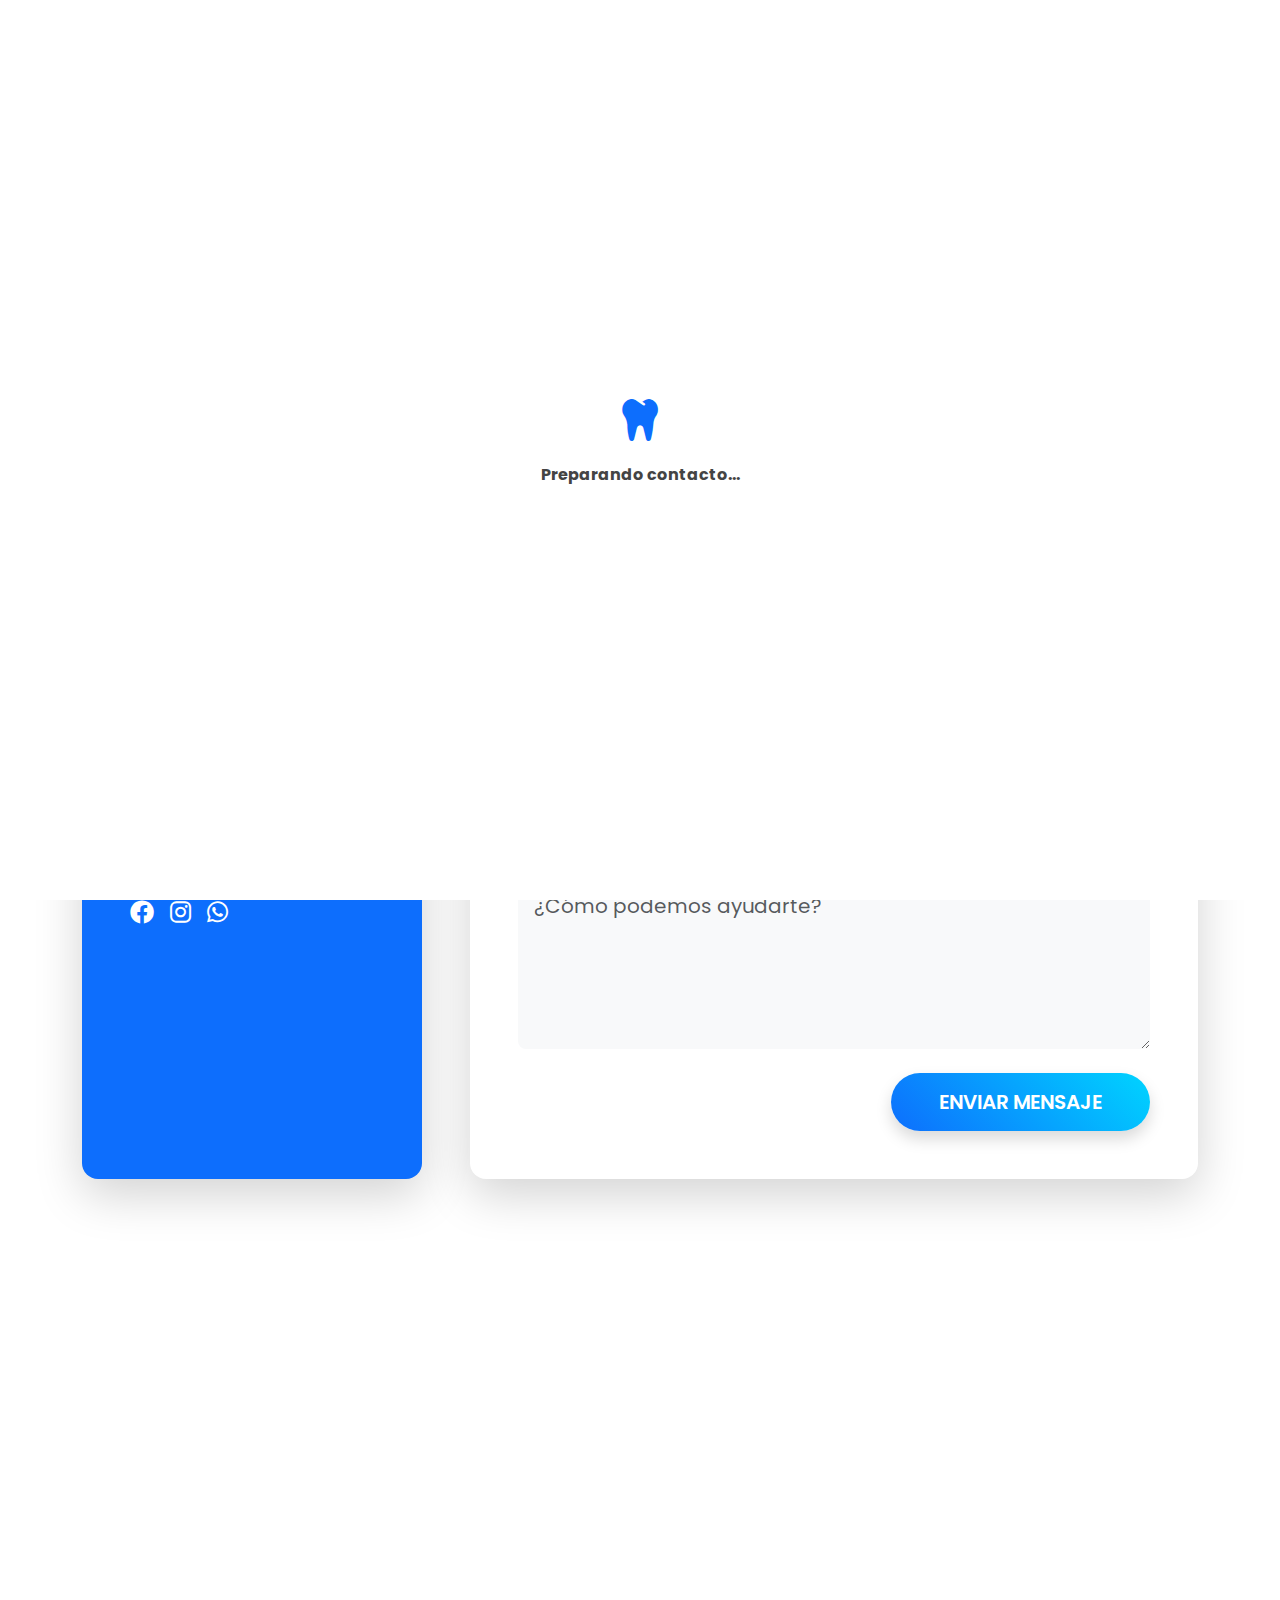
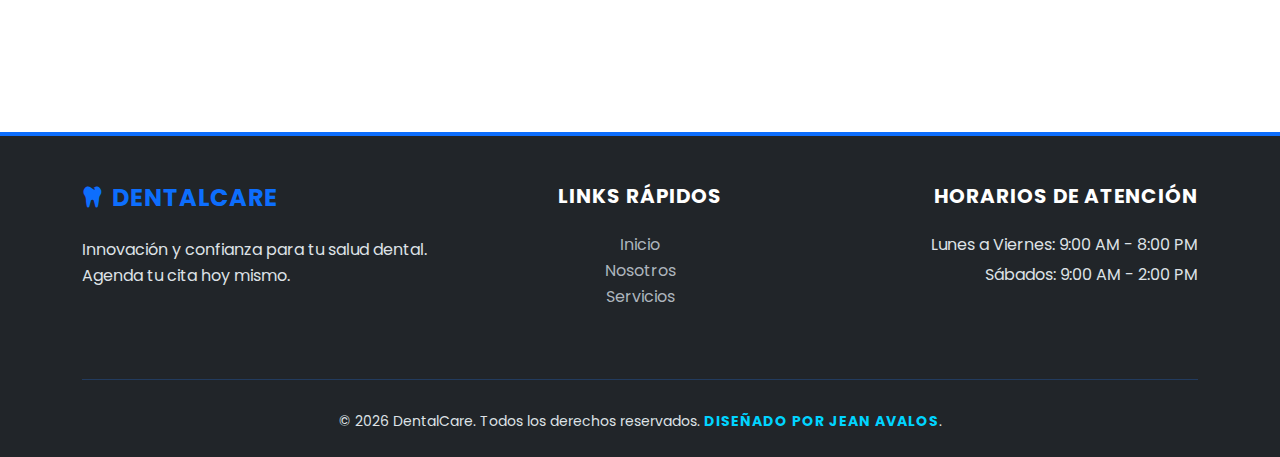
<file: contacto.html>
<!DOCTYPE html>
<html lang="es">

<head>
    <meta charset="UTF-8">
    <meta name="viewport" content="width=device-width, initial-scale=1.0">
    <title>Contacto - DentalCare | Jean Avalos</title>
    <link href="https://cdn.jsdelivr.net/npm/bootstrap@5.3.0/dist/css/bootstrap.min.css" rel="stylesheet">
    <link href="https://fonts.googleapis.com/css2?family=Poppins:wght@300;400;500;600;700&display=swap" rel="stylesheet">
    <link rel="stylesheet" href="https://cdnjs.cloudflare.com/ajax/libs/font-awesome/6.0.0/css/all.min.css">
    <link rel="stylesheet" href="css/style.css">
</head>

<body class="d-flex flex-column min-vh-100">
    <div id="preloader">
        <div class="loader-content text-center">
            <i class="fas fa-tooth fa-spin text-primary" style="font-size: 3rem;"></i>
            <p class="mt-3 fw-bold">Preparando contacto...</p>
        </div>
    </div>

<nav class="navbar navbar-expand-lg navbar-light fixed-top shadow-sm">        <div class="container">
            <a class="navbar-brand fw-bold text-primary fs-3" href="index.html">
                <i class="fas fa-tooth me-2"></i>DENTALCARE
            </a>
            <button class="navbar-toggler" type="button" data-bs-toggle="collapse" data-bs-target="#navbarNav">
                <span class="navbar-toggler-icon"></span>
            </button>
            <div class="collapse navbar-collapse" id="navbarNav">
                <ul class="navbar-nav ms-auto align-items-center">
                    <li class="nav-item"><a class="nav-link px-3" href="index.html">Inicio</a></li>
                    <li class="nav-item"><a class="nav-link px-3" href="nosotros.html">Nosotros</a></li>
                    <li class="nav-item"><a class="nav-link px-3" href="servicios.html">Servicios</a></li>
                    <li class="nav-item ms-lg-3">
                        <a class="btn btn-primary rounded-pill px-4 shadow-sm" href="contacto.html">RESERVAR CITA</a>
                    </li>
                </ul>
            </div>
        </div>
    </nav>

    <header class="inner-hero py-5 text-center text-white" style="background: linear-gradient(rgba(13, 110, 253, 0.8), rgba(0, 0, 0, 0.7)), url('https://images.unsplash.com/photo-1516321318423-f06f85e504b3?auto=format&fit=crop&w=1920&q=80'); background-size: cover; background-position: center;">
        <div class="container py-5">
            <h1 class="display-3 fw-bold">Ponte en Contacto</h1>
            <p class="lead fs-4 mx-auto" style="max-width: 700px;">Estamos aquí para resolver tus dudas y agendar tu próxima gran sonrisa.</p>
        </div>
    </header>

    <section class="py-5">
        <div class="container py-lg-5">
            <div class="row g-5">
                <div class="col-lg-4">
                    <div class="card border-0 bg-primary text-white p-4 p-md-5 rounded-4 shadow-lg h-100">
                        <h3 class="fw-bold mb-4">Información</h3>
                        <div class="d-flex mb-4">
                            <i class="fas fa-map-marker-alt fs-4 me-3 mt-1"></i>
                            <p class="mb-0">Av. Las Flores 123, San Isidro, Lima, Perú</p>
                        </div>
                        <div class="d-flex mb-4">
                            <i class="fas fa-phone-alt fs-4 me-3 mt-1"></i>
                            <p class="mb-0">+51 987 654 321</p>
                        </div>
                        <div class="d-flex mb-5">
                            <i class="fas fa-envelope fs-4 me-3 mt-1"></i>
                            <p class="mb-0">citas@dentalcare.com</p>
                        </div>
                        <h5 class="fw-bold mb-3">Síguenos</h5>
                        <div class="d-flex gap-3">
                            <a href="#" class="text-white fs-4"><i class="fab fa-facebook"></i></a>
                            <a href="#" class="text-white fs-4"><i class="fab fa-instagram"></i></a>
                            <a href="#" class="text-white fs-4"><i class="fab fa-whatsapp"></i></a>
                        </div>
                    </div>
                </div>

                <div class="col-lg-8">
                    <div class="card border-0 shadow-lg p-4 p-md-5 rounded-4">
                        <h2 class="fw-bold mb-4 text-dark">Envíanos un mensaje</h2>
                        <form action="#">
                            <div class="row g-3">
                                <div class="col-md-6">
                                    <label class="form-label fw-bold">Nombre Completo</label>
                                    <input type="text" class="form-control form-control-lg border-0 bg-light" placeholder="Ej. Juan Pérez">
                                </div>
                                <div class="col-md-6">
                                    <label class="form-label fw-bold">Correo Electrónico</label>
                                    <input type="email" class="form-control form-control-lg border-0 bg-light" placeholder="ejemplo@correo.com">
                                </div>
                                <div class="col-12">
                                    <label class="form-label fw-bold">Asunto</label>
                                    <select class="form-select form-select-lg border-0 bg-light">
                                        <option selected disabled>Selecciona una opción</option>
                                        <option>Consulta General</option>
                                        <option>Ortodoncia</option>
                                        <option>Estética Dental</option>
                                        <option>Implantes</option>
                                    </select>
                                </div>
                                <div class="col-12">
                                    <label class="form-label fw-bold">Tu Mensaje</label>
                                    <textarea class="form-control form-control-lg border-0 bg-light" rows="5" placeholder="¿Cómo podemos ayudarte?"></textarea>
                                </div>
                                <div class="col-12 text-end mt-4">
                                    <button class="btn btn-primary btn-lg rounded-pill px-5 shadow">ENVIAR MENSAJE</button>
                                </div>
                            </div>
                        </form>
                    </div>
                </div>
            </div>
        </div>
    </section>

    <section class="py-0">
        <iframe src="https://www.google.com/maps/embed?pb=!1m18!1m12!1m3!1d124858.37456726227!2d-77.0620864!3d-12.0431872!2m3!1f0!2f0!3f0!3m2!1i1024!2i768!4f13.1!3m3!1m2!1s0x9105c5f619ee3ec7%3A0x142583d09473f04a!2sLima!5e0!3m2!1ses!2spe!4v1700000000000!5m2!1ses!2spe" 
            width="100%" height="450" style="border:0;" allowfullscreen="" loading="lazy" referrerpolicy="no-referrer-when-downgrade"></iframe>
    </section>

    <footer class="bg-dark text-white pt-5 pb-4 mt-auto">
        <div class="container">
            <div class="row text-center text-md-start">
                <div class="col-md-4 mb-4">
                    <h4 class="fw-bold text-primary mb-4"><i class="fas fa-tooth me-2"></i>DENTALCARE</h4>
                    <p class="text-muted">Innovación y confianza para tu salud dental. Agenda tu cita hoy mismo.</p>
                </div>
                <div class="col-md-4 mb-4 text-center">
                    <h5 class="fw-bold mb-4">Links Rápidos</h5>
                    <ul class="list-unstyled">
                        <li><a href="index.html" class="text-muted text-decoration-none">Inicio</a></li>
                        <li><a href="nosotros.html" class="text-muted text-decoration-none">Nosotros</a></li>
                        <li><a href="servicios.html" class="text-muted text-decoration-none">Servicios</a></li>
                    </ul>
                </div>
                <div class="col-md-4 mb-4 text-md-end">
                    <h5 class="fw-bold mb-4">Horarios de Atención</h5>
                    <p class="text-muted mb-1">Lunes a Viernes: 9:00 AM - 8:00 PM</p>
                    <p class="text-muted">Sábados: 9:00 AM - 2:00 PM</p>
                </div>
            </div>
            <hr class="bg-primary">
            <div class="text-center mt-4">
                <p class="mb-0 small text-muted">&copy; 2026 DentalCare. Todos los derechos reservados. <strong>Diseñado por Jean Avalos</strong>.</p>
            </div>
        </div>
    </footer>

    <script src="https://cdn.jsdelivr.net/npm/bootstrap@5.3.0/dist/js/bootstrap.bundle.min.js"></script>
    <script>
        // Preloader Seguro (Diseñado por Jean Avalos)
        window.addEventListener('load', function() {
            const preloader = document.getElementById('preloader');
            if (preloader) {
                setTimeout(() => {
                    preloader.style.opacity = '0';
                    preloader.style.visibility = 'hidden';
                }, 1000);
            }
        });
    </script>
</body>
</html>
</file>
<file: css/style.css>
/* =========================================
   VARIABLES Y CONFIGURACIÓN GLOBAL
   ========================================= */
:root {
    --primary: #0d6efd;       /* Azul Médico Principal */
    --secondary: #6c757d;     /* Gris para textos secundarios */
    --accent: #00d4ff;        /* Azul brillante para detalles */
    --dark: #212529;          /* Negro suave para títulos */
    --light-bg: #f8f9fa;      /* Fondo gris muy claro */
    --transition: all 0.4s cubic-bezier(0.165, 0.84, 0.44, 1);
}

html, body {
    height: 100%;
}

body {
    font-family: 'Poppins', sans-serif;
    color: #444;
    line-height: 1.6;
    overflow-x: hidden;
    display: flex;
    flex-direction: column;
    min-height: 100vh;
}

/* El contenido principal empuja al footer */
main, section:first-of-type, header:first-of-type {
    flex: 1 0 auto;
}

/* =========================================
   NAVBAR SIEMPRE VISIBLE (ELITE)
   ========================================= */
.navbar {
    padding: 15px 0;
    transition: all 0.4s ease;
    background-color: white !important; /* Fondo blanco por defecto */
    z-index: 1050 !important; /* Asegura que esté por encima de TODO */
}

/* Efecto cuando bajas el scroll */
.navbar.shadow-scrolled {
    padding: 10px 0;
    background: rgba(255, 255, 255, 0.9) !important; /* Transparencia elegante */
    backdrop-filter: blur(10px); /* Efecto cristal de iPhone */
    box-shadow: 0 5px 25px rgba(0,0,0,0.15) !important;
}

/* Ajuste para que el contenido no se meta debajo del menú al cargar */
body {
    padding-top: 80px; /* Esto deja el espacio exacto para el menú fijo */
}

/* Asegurar que los links se vean siempre negros/oscuros */
.nav-link {
    color: #212529 !important;
    font-weight: 600;
}

.nav-link:hover {
    color: var(--primary) !important;
}

/* =========================================
   HERO SECTION MEJORADO (PARALLAX)
   ========================================= */
.hero-section {
    position: relative;
    background: linear-gradient(45deg, rgba(13, 110, 253, 0.8), rgba(0, 0, 0, 0.7)), 
                url('https://images.unsplash.com/photo-1588776814546-1ffcf47267a5?q=80&w=2070&auto=format&fit=crop');
    background-attachment: fixed;
    background-size: cover;
    background-position: center;
    padding: 200px 0 150px;
    color: white;
}

/* Heroes de páginas internas */
.inner-hero {
    padding: 150px 0 100px;
    background: linear-gradient(rgba(13, 110, 253, 0.9), rgba(33, 37, 41, 0.8)),
                url('https://images.unsplash.com/photo-1629909613654-28e377c37b09?auto=format&fit=crop&w=1920');
    background-size: cover;
    background-position: center;
    color: white;
}

/* =========================================
   CARDS & BOTONES
   ========================================= */
.card-premium, .card {
    border-radius: 20px;
    border: none;
    transition: var(--transition);
    overflow: hidden;
}

.card:hover {
    transform: translateY(-15px);
    box-shadow: 0 20px 40px rgba(0,0,0,0.12) !important;
}

.btn-primary {
    background: linear-gradient(45deg, var(--primary), var(--accent));
    border: none;
    padding: 14px 35px;
    border-radius: 50px;
    font-weight: 600;
    transition: var(--transition);
    box-shadow: 0 5px 15px rgba(13, 110, 253, 0.3);
}

.btn-primary:hover {
    transform: translateY(-3px) scale(1.03);
    box-shadow: 0 8px 25px rgba(13, 110, 253, 0.4);
}

/* =========================================
   FOOTER REPOTENCIADO (DISEÑADO POR JEAN AVALOS)
   ========================================= */
footer {
    flex-shrink: 0;
    background-color: #1a1d20 !important; /* Fondo oscuro sólido */
    color: #ffffff !important; /* Texto general en blanco */
    padding: 60px 0 30px;
    border-top: 4px solid var(--primary);
}

/* Títulos del footer (Enlaces Rápidos, Horarios, etc.) */
footer h4, footer h5 {
    color: #ffffff !important;
    font-weight: 700;
    margin-bottom: 25px;
    text-transform: uppercase;
    letter-spacing: 1px;
}

/* Estilo para los enlaces del footer */
footer a.text-muted {
    color: #adb5bd !important; /* Gris claro para que sea legible */
    transition: var(--transition);
}

footer a.text-muted:hover {
    color: var(--accent) !important; /* Brillo cian al pasar el mouse */
    padding-left: 5px;
}

/* Estilo para los párrafos de horarios y ubicación */
footer p.text-muted {
    color: #dee2e6 !important; /* Gris muy claro casi blanco */
}

/* La línea divisoria */
footer hr {
    border-color: rgba(255, 255, 255, 0.1);
    margin: 30px 0;
}

/* Tu Firma: DISEÑADO POR JEAN AVALOS */
footer strong {
    color: var(--accent) !important; /* Color cian brillante */
    text-transform: uppercase;
    letter-spacing: 1px;
}

/* Iconos de redes sociales */
footer .fab {
    transition: var(--transition);
}

footer .fab:hover {
    transform: scale(1.2);
    color: white !important;
}

/* =========================================
   PRELOADER (FIJO)
   ========================================= */
#preloader {
    position: fixed;
    top: 0; left: 0; width: 100%; height: 100%;
    background-color: #ffffff;
    display: flex; justify-content: center; align-items: center;
    z-index: 10000;
    transition: opacity 0.6s ease, visibility 0.6s ease;
}

#preloader.fade-out {
    opacity: 0;
    visibility: hidden;
}

/* =========================================
   ANIMACIONES
   ========================================= */
@keyframes fadeInUp {
    from { opacity: 0; transform: translateY(30px); }
    to { opacity: 1; transform: translateY(0); }
}

.hero-section h1, .hero-section p, .hero-section .btn {
    animation: fadeInUp 0.8s ease-out forwards;
}
</file>
